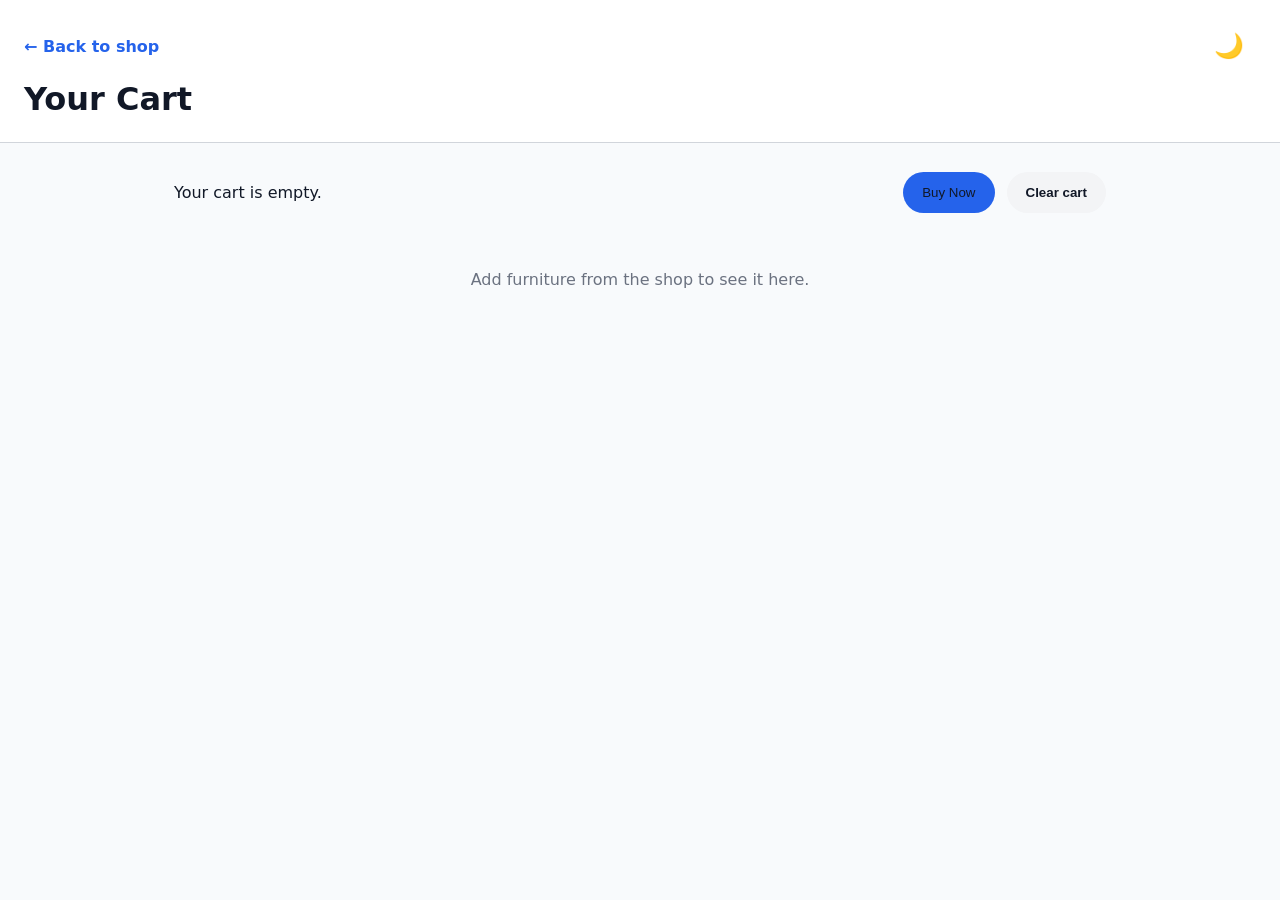
<file: AddToCart/AddToCart.html>
<!doctype html>
<html lang="en">
  <head>
    <meta charset="UTF-8" />
    <meta name="viewport" content="width=device-width, initial-scale=1.0" />
    <title>Cart - Furniture Shop</title>
    <!-- Cart page-specific styles. -->
    <link rel="stylesheet" href="AddToCart.css" />
  </head>
  <body>
    <!-- Compact header for returning to the catalog and switching themes. -->
    <header class="page-header">
      <div class="header-top">
        <a href="../LandingPage/index.html" class="back-link">← Back to shop</a>
        <button id="theme-toggle" class="theme-toggle" title="Toggle dark mode">
          🌙
        </button>
      </div>
      <h1>Your Cart</h1>
    </header>

    <!-- Main cart layout: summary text, actions, and the list of saved products. -->
    <main class="cart-page">
      <div class="cart-top">
        <p id="cart-summary">Loading cart items…</p>
        <div class="cart-actions">
          <button id="checkout-cart" class="btn btn-primary">Buy Now</button>
          <button id="clear-cart" class="btn btn-secondary">Clear cart</button>
        </div>
      </div>
      <div id="cart-list" class="cart-list"></div>
    </main>

    <!-- Cart script reads browser storage and renders current cart contents. -->
    <script src="AddToCart.js"></script>
  </body>
</html>
</file>
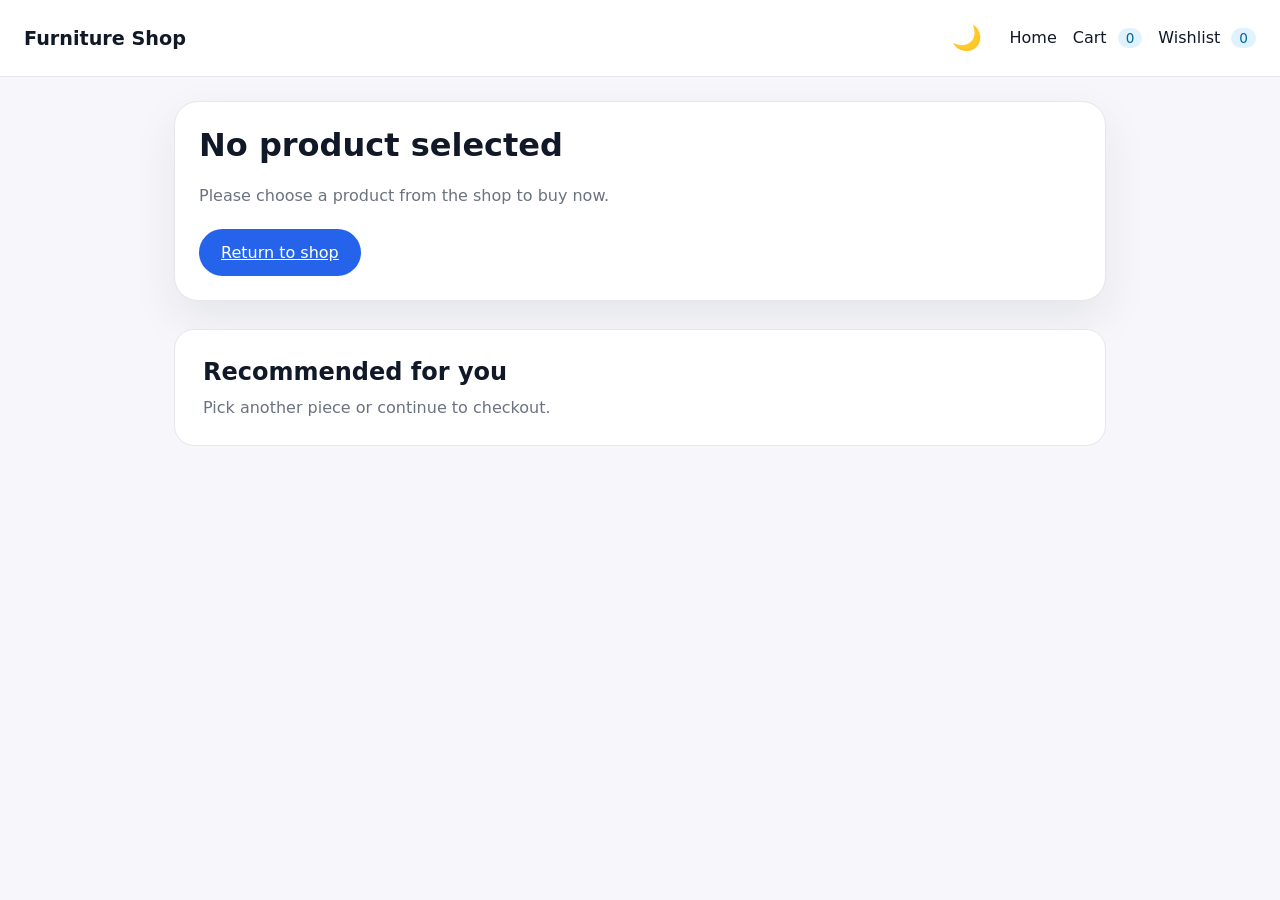
<file: BuyNow/BuyNow.html>
<!doctype html>
<html lang="en">
  <head>
    <meta charset="UTF-8" />
    <meta name="viewport" content="width=device-width, initial-scale=1.0" />
    <title>Buy Now - Furniture Shop</title>
    <!-- Checkout page-specific styles. -->
    <link rel="stylesheet" href="BuyNow.css" />
  </head>
  <body>
    <!-- Shared header keeps navigation and counts visible during checkout decisions. -->
    <header class="site-header">
      <div class="brand">Furniture Shop</div>
      <div class="header-actions">
        <button id="theme-toggle" class="theme-toggle" title="Toggle dark mode">🌙</button>
        <nav class="site-nav">
          <a href="../LandingPage/index.html" class="nav-link">Home</a>
          <a href="../AddToCart/AddToCart.html" class="nav-link">Cart <span id="cart-count">0</span></a>
          <a href="../Wishlist/Wishlist.html" class="nav-link">Wishlist <span id="wishlist-count">0</span></a>
        </nav>
      </div>
    </header>

    <!-- Main panel where JavaScript renders either a product checkout or a cart checkout summary. -->
    <main class="buy-now-main">
      <section class="buy-now-card" id="buy-now-card"></section>
      <!-- Secondary panel reserved for supporting messaging or future upsells. -->
      <section class="recommendation-panel">
        <h2>Recommended for you</h2>
        <p>Pick another piece or continue to checkout.</p>
      </section>
    </main>

    <!-- Toast provides quick feedback when adding the current product to other lists. -->
    <div id="toast" class="toast hidden"></div>
    <!-- Buy-now script reads the saved checkout payload and builds the matching UI. -->
    <script src="BuyNow.js"></script>
  </body>
</html>
</file>
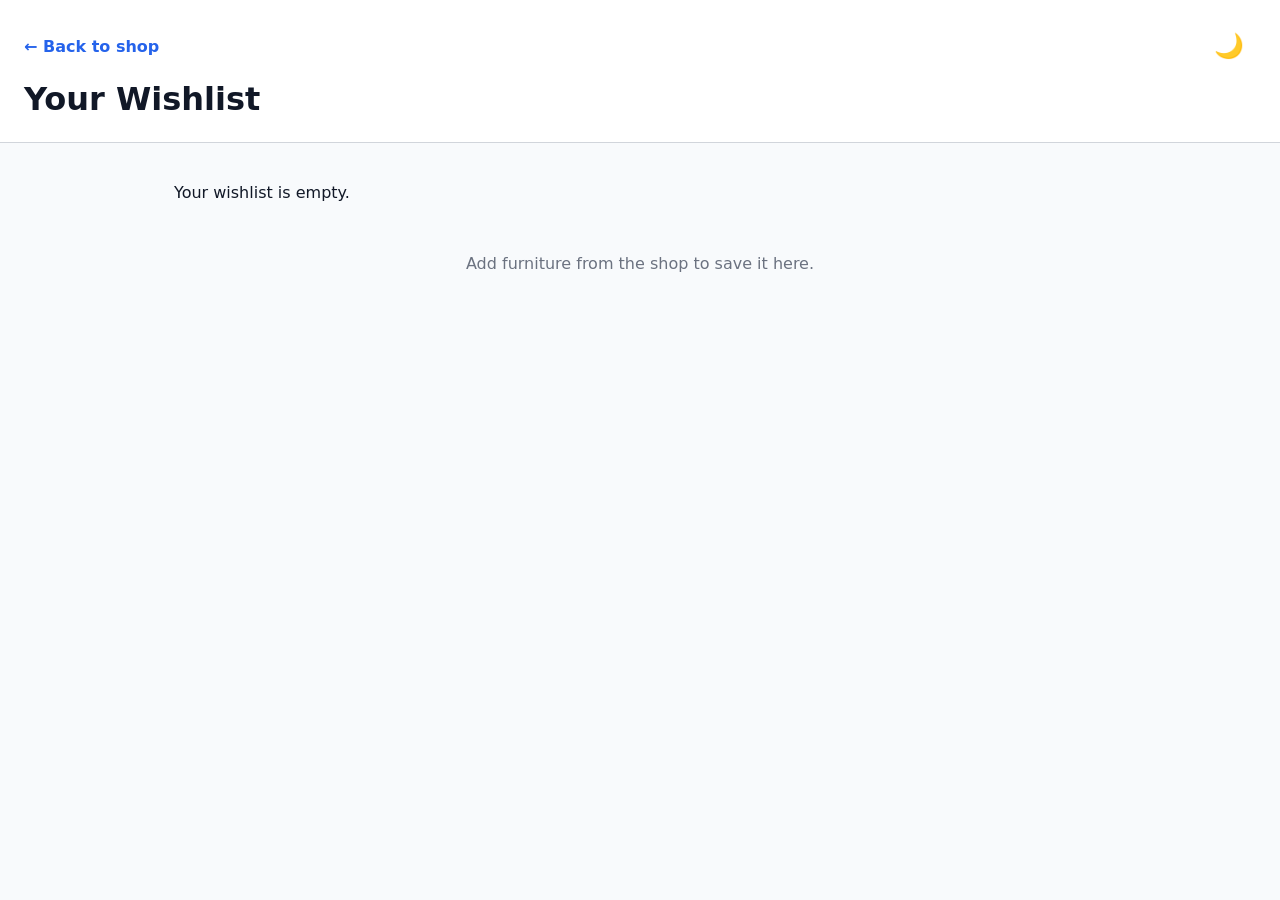
<file: Wishlist/Wishlist.html>
<!doctype html>
<html lang="en">
  <head>
    <meta charset="UTF-8" />
    <meta name="viewport" content="width=device-width, initial-scale=1.0" />
    <title>Wishlist - Furniture Shop</title>
    <!-- Wishlist page-specific styles. -->
    <link rel="stylesheet" href="Wishlist.css" />
  </head>
  <body>
    <!-- Compact header for returning to the catalog and switching themes. -->
    <header class="page-header">
      <div class="header-top">
        <a href="../LandingPage/index.html" class="back-link">← Back to shop</a>
        <button id="theme-toggle" class="theme-toggle" title="Toggle dark mode">
          🌙
        </button>
      </div>
      <h1>Your Wishlist</h1>
    </header>

    <!-- Wishlist content is rendered dynamically from browser storage. -->
    <main class="cart-page">
      <div class="cart-top">
        <p id="wishlist-summary">Loading wishlist…</p>
      </div>
      <div id="wishlist-list" class="cart-list"></div>
    </main>

    <!-- Wishlist script reads saved products and builds the page layout. -->
    <script src="Wishlist.js"></script>
  </body>
</html>
</file>
<file: AddToCart/AddToCart.css>
/* Theme variables for the cart page in light mode. */
:root {
  background: #f8fafc;
  color: #111827;
  --surface: #ffffff;
  --border: #d1d5db;
  --primary: #2563eb;
  --secondary-bg: #f3f4f6;
  --bg: #f8fafc;
  --text: #111827;
  --muted: #6b7280;
}

/* Dark mode color overrides shared by the cart page. */
html[data-theme="dark"] {
  --bg: #2d2d2d;
  --surface: #3d3d3d;
  --text: #e8e8e8;
  --muted: #b0b0b0;
  --border: #555555;
  --primary: #3b82f6;
  --secondary-bg: #4a4a4a;
}

/* Predictable sizing for all cart page elements. */
* {
  box-sizing: border-box;
}

/* Set the cart page base font, colors, and minimum height. */
body {
  margin: 0;
  font-family: Inter, system-ui, sans-serif;
  background: var(--bg);
  color: var(--text);
  min-height: 100vh;
}

/* Header groups navigation back to the shop with the page title. */
.page-header {
  display: flex;
  flex-direction: column;
  gap: 12px;
  padding: 24px;
  background: var(--surface);
  border-bottom: 1px solid var(--border);
}

/* Top row holds the back link and theme button. */
.header-top {
  display: flex;
  justify-content: space-between;
  align-items: center;
}

/* Icon-style theme toggle with a small hover animation. */
.theme-toggle {
  background: none;
  border: none;
  font-size: 1.5rem;
  cursor: pointer;
  padding: 8px 12px;
  transition: transform 0.3s ease;
}

/* Slight scale increase makes the theme control feel interactive. */
.theme-toggle:hover {
  transform: scale(1.1);
}

/* Back link uses the primary accent so it stands out from body copy. */
.back-link {
  color: var(--primary);
  text-decoration: none;
  font-weight: 600;
}

/* Remove default margin from the main page heading. */
h1 {
  margin: 0;
}

/* Main wrapper limits line length and centers the cart content. */
.cart-page {
  max-width: 980px;
  margin: 0 auto;
  padding: 24px;
}

/* Summary and action buttons share one responsive header row. */
.cart-top {
  display: flex;
  flex-wrap: wrap;
  justify-content: space-between;
  gap: 12px;
  align-items: center;
  margin-bottom: 20px;
}

/* Allow cart action buttons to wrap without breaking the layout. */
.cart-actions {
  display: flex;
  flex-wrap: wrap;
  gap: 12px;
}

/* Cart items are stacked vertically with consistent spacing. */
.cart-list {
  display: grid;
  gap: 18px;
}

/* Each cart row uses a three-column layout for image, details, and actions. */
.cart-item {
  display: grid;
  grid-template-columns: 120px 1fr auto;
  gap: 18px;
  align-items: center;
  padding: 18px;
  background: var(--surface);
  border: 1px solid var(--border);
  border-radius: 18px;
}

/* Product thumbnails stay tidy and visually consistent. */
.cart-item img {
  width: 100%;
  border-radius: 14px;
  object-fit: cover;
  min-height: 100px;
}

/* Product name styling inside the cart row. */
.item-info h2 {
  margin: 0 0 8px;
  font-size: 1rem;
  color: var(--text);
}

/* Secondary line for the product price. */
.item-info p {
  margin: 0;
  color: var(--muted);
  font-size: 0.95rem;
}

/* Optional price-emphasis helper used when stronger pricing is needed. */
.item-price {
  font-weight: 700;
  color: var(--primary);
  font-size: 1.1rem;
}

/* Shared styling for secondary actions such as clear or remove. */
.remove-button,
.btn-secondary {
  border: 1px solid var(--border);
  border-radius: 999px;
  padding: 12px 18px;
  cursor: pointer;
  background: var(--secondary-bg);
  color: var(--text);
  font-weight: 600;
  transition: all 0.3s ease;
}

/* Hover state lifts these actions and applies the accent color. */
.remove-button:hover,
.btn-secondary:hover {
  background: var(--primary);
  color: white;
  border-color: var(--primary);
  transform: translateY(-2px);
  box-shadow: 0 4px 12px rgba(59, 130, 246, 0.3);
}

/* Pressed state removes the lift animation. */
.remove-button:active,
.btn-secondary:active {
  transform: translateY(0);
}

/* Focus state improves keyboard visibility. */
.remove-button:focus,
.btn-secondary:focus {
  outline: none;
  box-shadow: 0 0 0 3px rgba(59, 130, 246, 0.2);
}

/* Empty state explains what the user should do next when the cart has no items. */
.empty-state {
  padding: 32px;
  text-align: center;
  color: var(--muted);
  font-size: 1rem;
}

/* Keep inherited text colors explicit inside item info sections. */
.item-info {
  color: var(--text);
}

/* Action buttons stack vertically to the side of each cart item. */
.item-buttons {
  display: flex;
  flex-direction: column;
  gap: 10px;
}

/* Shared button base for cart page actions. */
.btn {
  border: 1px solid transparent;
  border-radius: 999px;
  padding: 12px 18px;
  cursor: pointer;
  transition: all 0.25s ease;
}

/* Primary cart action for buying items now. */
.btn-primary {
  background: var(--primary);
  color: var(--primary-contrast);
  border-color: transparent;
}

/* Darken the primary button slightly on hover. */
.btn-primary:hover {
  background: #1d4ed8;
}

@media (max-width: 720px) {
  /* Stack cart item content vertically on smaller screens. */
  .cart-item {
    grid-template-columns: 1fr;
  }
}
</file>
<file: BuyNow/BuyNow.css>
/* Theme variables for the buy-now page in light mode. */
:root {
  color-scheme: light;
  --bg: #f7f7fb;
  --surface: #ffffff;
  --surface-muted: #f3f4f6;
  --text: #111827;
  --muted: #6b7280;
  --border: #e5e7eb;
  --primary: #2563eb;
  --primary-contrast: #ffffff;
  --shadow: rgba(15, 23, 42, 0.08);
}

/* Dark mode overrides for checkout styling. */
html[data-theme="dark"] {
  --bg: #2d2d2d;
  --surface: #3d3d3d;
  --surface-muted: #4a4a4a;
  --text: #e8e8e8;
  --muted: #b0b0b0;
  --border: #555555;
  --primary: #3b82f6;
  --primary-contrast: #ffffff;
  --shadow: rgba(0, 0, 0, 0.3);
}

/* Keep measurements predictable across the checkout layout. */
* {
  box-sizing: border-box;
}

/* Base page font, background, and text color. */
body {
  margin: 0;
  font-family: Inter, system-ui, sans-serif;
  background: var(--bg);
  color: var(--text);
  min-height: 100vh;
}

/* Sticky checkout header mirrors the homepage structure. */
.site-header {
  display: flex;
  justify-content: space-between;
  align-items: center;
  padding: 16px 24px;
  background: var(--surface);
  border-bottom: 1px solid var(--border);
  position: sticky;
  top: 0;
  z-index: 10;
}

/* Brand label for the furniture storefront. */
.brand {
  font-size: 1.2rem;
  font-weight: 700;
}

/* Header actions group theme control with navigation links. */
.header-actions {
  display: flex;
  gap: 16px;
  align-items: center;
}

/* Theme toggle stays lightweight so the icon remains prominent. */
.theme-toggle {
  background: none;
  border: none;
  font-size: 1.5rem;
  cursor: pointer;
  padding: 8px 12px;
}

/* Nav stays horizontal and wraps if needed. */
.site-nav {
  display: flex;
  gap: 16px;
  flex-wrap: wrap;
}

/* Links inherit theme-aware text colors. */
.nav-link {
  color: var(--text);
  text-decoration: none;
  font-weight: 500;
}

/* Small badges surface cart and wishlist counts directly in the header. */
.nav-link span {
  display: inline-flex;
  margin-left: 6px;
  background: #e0f2fe;
  color: #0369a1;
  padding: 2px 8px;
  border-radius: 999px;
  font-size: 0.85rem;
}

/* Main wrapper keeps checkout content centered with generous spacing. */
.buy-now-main {
  max-width: 980px;
  margin: 24px auto;
  padding: 0 24px 40px;
}

/* Primary checkout card can switch between image-plus-details and summary-only layouts. */
.buy-now-card {
  background: var(--surface);
  border: 1px solid var(--border);
  border-radius: 24px;
  overflow: hidden;
  box-shadow: 0 18px 45px var(--shadow);
  display: grid;
  gap: 24px;
  padding: 24px;
}

/* Two-column layout for single-product checkout. */
.buy-now-card.has-image {
  grid-template-columns: 420px 1fr;
}

/* Single-column layout for cart summary or empty states. */
.buy-now-card.no-image {
  grid-template-columns: 1fr;
}

/* Product image styling for the main checkout card. */
.buy-now-card img {
  width: 100%;
  border-radius: 20px;
  object-fit: cover;
  min-height: 320px;
}

/* Text and action column inside the buy-now card. */
.buy-now-details {
  display: flex;
  flex-direction: column;
  gap: 18px;
}

/* Large heading for the selected product or checkout state. */
.buy-now-details h1 {
  margin: 0;
  font-size: 2rem;
}

/* Muted support copy for product and checkout descriptions. */
.buy-now-details p {
  margin: 0;
  color: var(--muted);
  line-height: 1.8;
}

/* Price block aligns current and old price styles. */
.buy-now-price {
  display: flex;
  align-items: baseline;
  gap: 12px;
  flex-wrap: wrap;
}

/* Main checkout price gets the strongest emphasis. */
.buy-now-price strong {
  font-size: 2rem;
  color: var(--primary);
}

/* Cart-wide checkout shows a stacked summary of every item being purchased. */
.buy-now-cart-items {
  display: grid;
  gap: 16px;
  padding: 16px 0;
}

/* Compact card for each cart item inside the bulk checkout summary. */
.buy-now-item {
  display: grid;
  grid-template-columns: 0.75fr 1fr;
  gap: 16px;
  align-items: center;
  padding: 16px;
  background: var(--surface-muted);
  border: 1px solid var(--border);
  border-radius: 18px;
}

/* Match item thumbnails to the soft-card look of the rest of the page. */
.buy-now-item img {
  width: 100%;
  height: 100%;
  object-fit: cover;
  border-radius: 16px;
}

/* Item heading inside the bulk checkout list. */
.buy-now-item h2 {
  margin: 0 0 6px;
  font-size: 1.05rem;
}

/* Price line inside each bulk checkout list item. */
.buy-now-item p {
  margin: 0;
  font-weight: 600;
}

/* Old price is shown as muted crossed-out comparison pricing. */
.old-price {
  color: var(--muted);
  text-decoration: line-through;
  font-size: 1rem;
}

/* Action buttons wrap rather than overflow on narrower screens. */
.buy-now-actions {
  display: flex;
  flex-wrap: wrap;
  gap: 12px;
}

/* Shared checkout button base. */
.btn {
  display: inline-flex;
  align-items: center;
  justify-content: center;
  border: none;
  border-radius: 999px;
  padding: 14px 22px;
  cursor: pointer;
}

/* Primary action used for proceeding to checkout. */
.btn-primary {
  background: var(--primary);
  color: var(--primary-contrast);
}

/* Secondary buttons support add-to-cart and add-to-wishlist flows. */
.btn-secondary {
  background: var(--secondary-bg);
  color: var(--text);
  border: 1px solid var(--border);
}

/* Supporting recommendation box leaves room for future upsells or suggestions. */
.recommendation-panel {
  margin-top: 28px;
  padding: 28px;
  background: var(--surface);
  border: 1px solid var(--border);
  border-radius: 20px;
}

/* Section heading spacing inside the recommendation box. */
.recommendation-panel h2 {
  margin: 0 0 12px;
}

/* Muted supporting copy inside the recommendation area. */
.recommendation-panel p {
  margin: 0;
  color: var(--muted);
}

/* Toast follows the same floating-feedback pattern used on other pages. */
.toast {
  position: fixed;
  left: 50%;
  bottom: 24px;
  transform: translateX(-50%);
  background: rgba(15, 23, 42, 0.92);
  color: #f8fafc;
  padding: 14px 18px;
  border-radius: 999px;
  box-shadow: 0 16px 35px rgba(15, 23, 42, 0.25);
  opacity: 0;
  transition: opacity 0.2s ease;
}

/* Only visible toasts should fade into view. */
.toast.visible {
  opacity: 1;
}

/* Utility class to remove hidden UI from layout. */
.hidden {
  display: none;
}

@media (max-width: 860px) {
  /* Collapse the buy-now card to one column on smaller screens. */
  .buy-now-card {
    grid-template-columns: 1fr;
  }
}
</file>
<file: Wishlist/Wishlist.css>
/* Theme variables for the wishlist page in light mode. */
:root {
  background: #f8fafc;
  color: #111827;
  --surface: #ffffff;
  --border: #d1d5db;
  --primary: #2563eb;
  --secondary-bg: #f3f4f6;
  --bg: #f8fafc;
  --text: #111827;
  --muted: #6b7280;
}

/* Dark mode overrides for the wishlist page. */
html[data-theme="dark"] {
  --bg: #2d2d2d;
  --surface: #3d3d3d;
  --text: #e8e8e8;
  --muted: #b0b0b0;
  --border: #555555;
  --primary: #3b82f6;
  --secondary-bg: #4a4a4a;
}

/* Predictable sizing across all wishlist elements. */
* {
  box-sizing: border-box;
}

/* Base font, background, and text color for the wishlist page. */
body {
  margin: 0;
  font-family: Inter, system-ui, sans-serif;
  background: var(--bg);
  color: var(--text);
  min-height: 100vh;
}

/* Header contains the back link, theme toggle, and page title. */
.page-header {
  display: flex;
  flex-direction: column;
  gap: 12px;
  padding: 24px;
  background: var(--surface);
  border-bottom: 1px solid var(--border);
}

/* Align the top-row header controls horizontally. */
.header-top {
  display: flex;
  justify-content: space-between;
  align-items: center;
}

/* Theme button stays minimal to let the icon do most of the work. */
.theme-toggle {
  background: none;
  border: none;
  font-size: 1.5rem;
  cursor: pointer;
  padding: 8px 12px;
  transition: transform 0.3s ease;
}

/* Hover scale adds a small interaction cue. */
.theme-toggle:hover {
  transform: scale(1.1);
}

/* Back link uses the accent color to stand out. */
.back-link {
  color: var(--primary);
  text-decoration: none;
  font-weight: 600;
}

/* Remove default margin from the page title. */
h1 {
  margin: 0;
}

/* Main content wrapper centers the wishlist on wide screens. */
.cart-page {
  max-width: 980px;
  margin: 0 auto;
  padding: 24px;
}

/* Space below the summary line before the item list begins. */
.cart-top {
  margin-bottom: 20px;
}

/* Wishlist rows are stacked with even gaps. */
.cart-list {
  display: grid;
  gap: 18px;
}

/* Reuse the same grid pattern as the cart page for visual consistency. */
.cart-item {
  display: grid;
  grid-template-columns: 120px 1fr auto;
  gap: 18px;
  align-items: center;
  padding: 18px;
  background: var(--surface);
  border: 1px solid var(--border);
  border-radius: 18px;
}

/* Product thumbnail styling for saved wishlist items. */
.cart-item img {
  width: 100%;
  border-radius: 14px;
  object-fit: cover;
  min-height: 100px;
}

/* Product name styling inside the wishlist row. */
.item-info h2 {
  margin: 0 0 8px;
  font-size: 1rem;
  color: var(--text);
}

/* Price styling uses stronger emphasis than the supporting text. */
.item-info p {
  margin: 0;
  color: var(--primary);
  font-size: 1.1rem;
  font-weight: 700;
}

/* Remove button matches the rounded control style used throughout the project. */
.remove-button {
  border: 1px solid var(--border);
  border-radius: 999px;
  padding: 12px 18px;
  cursor: pointer;
  background: var(--secondary-bg);
  color: var(--text);
  font-weight: 600;
  transition: all 0.3s ease;
}

/* Hover state makes removal feel consistent with other interactive controls. */
.remove-button:hover {
  background: var(--primary);
  color: white;
  border-color: var(--primary);
  transform: translateY(-2px);
  box-shadow: 0 4px 12px rgba(59, 130, 246, 0.3);
}

/* Pressed state cancels the hover lift. */
.remove-button:active {
  transform: translateY(0);
}

/* Focus ring improves keyboard accessibility. */
.remove-button:focus {
  outline: none;
  box-shadow: 0 0 0 3px rgba(59, 130, 246, 0.2);
}

/* Empty state gives direction when nothing has been saved yet. */
.empty-state {
  padding: 32px;
  text-align: center;
  color: var(--muted);
  font-size: 1rem;
}

/* Explicitly inherit themed text color for the item info group. */
.item-info {
  color: var(--text);
}

@media (max-width: 720px) {
  /* Collapse each wishlist row into a single column on smaller screens. */
  .cart-item {
    grid-template-columns: 1fr;
  }
}
</file>
